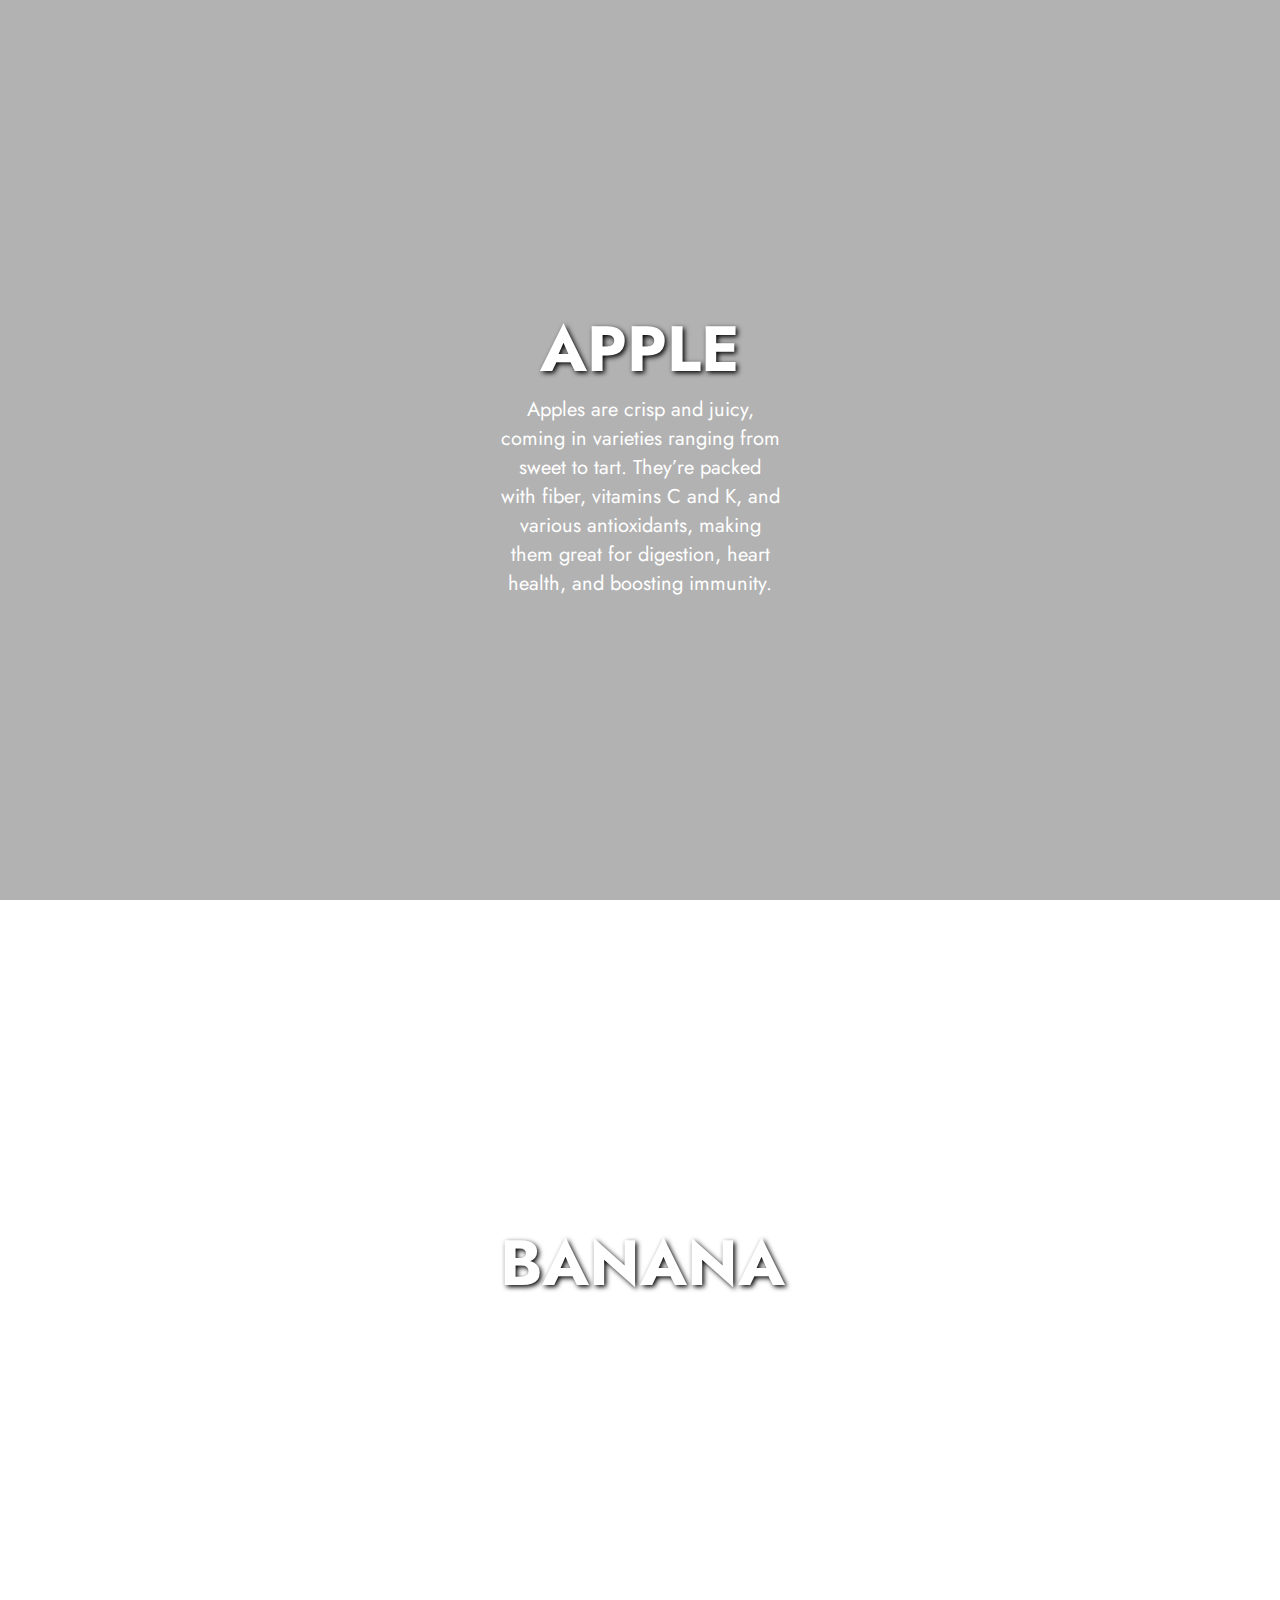
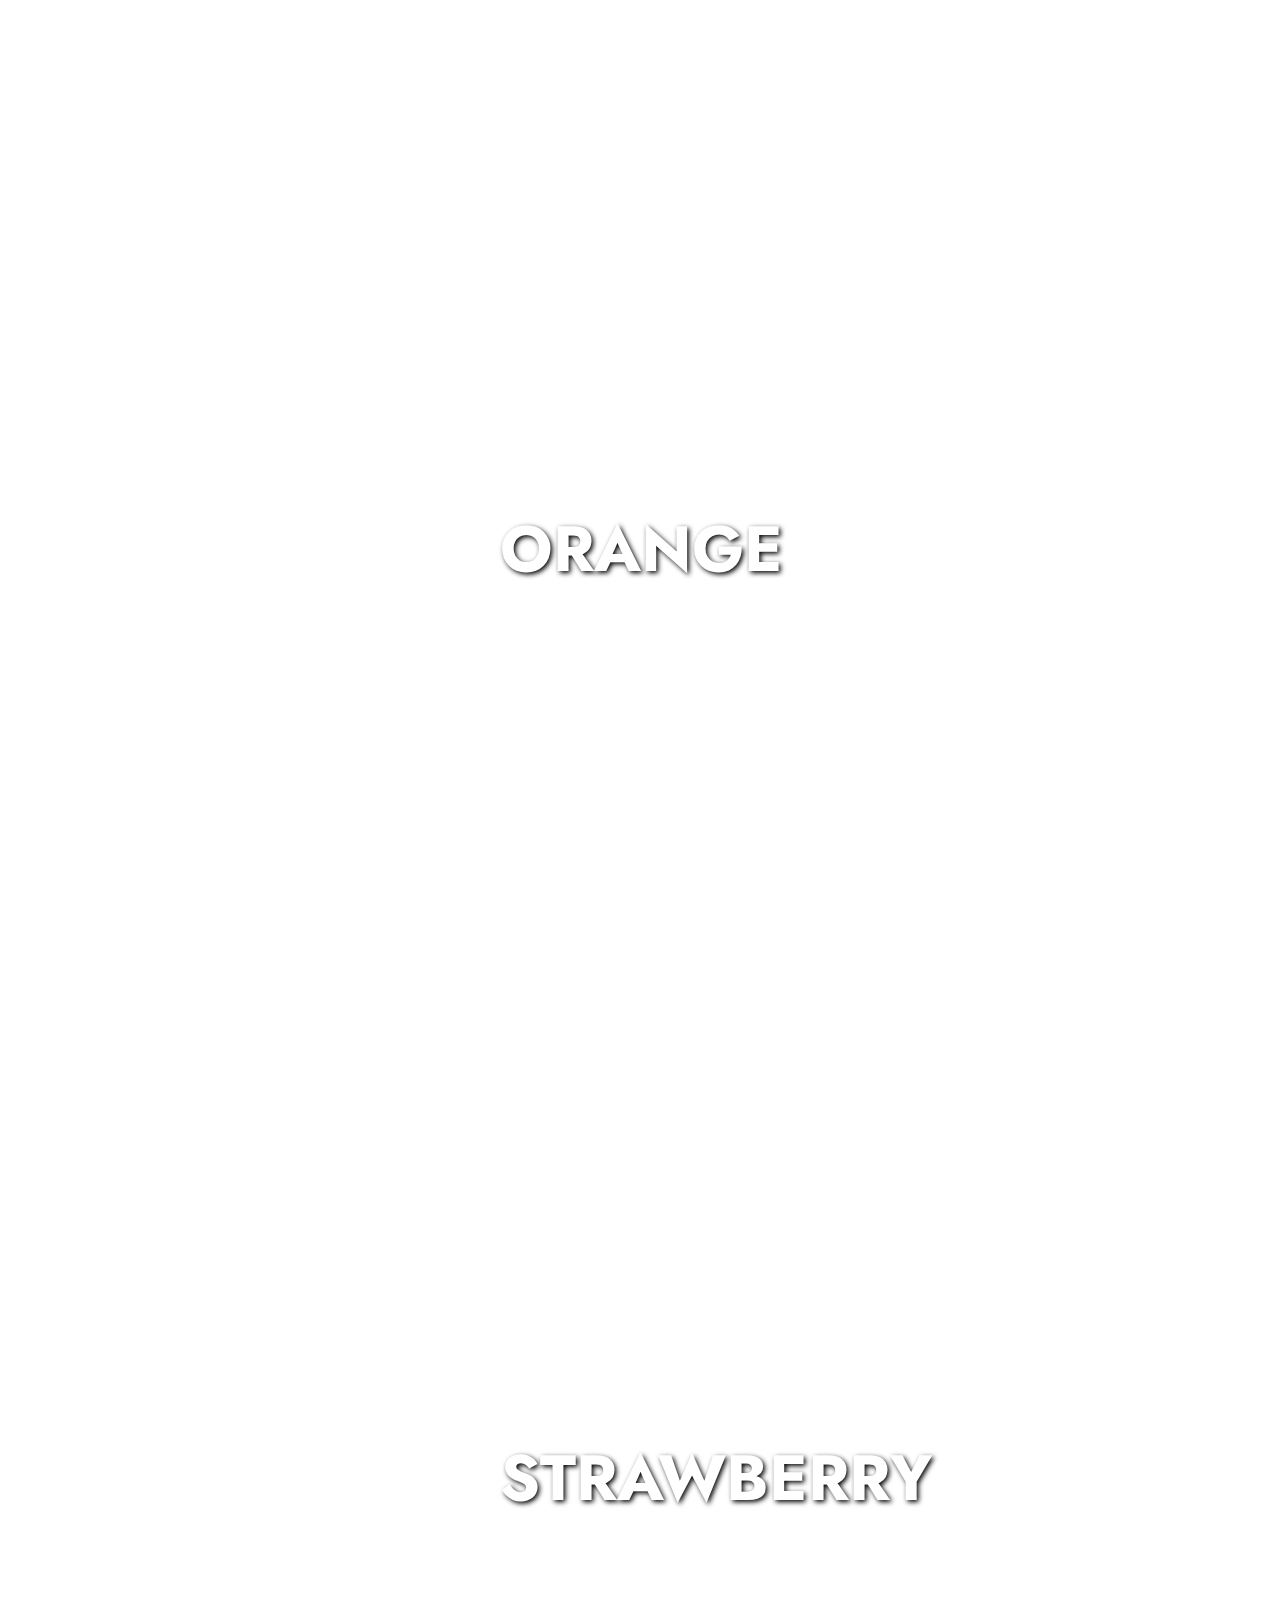
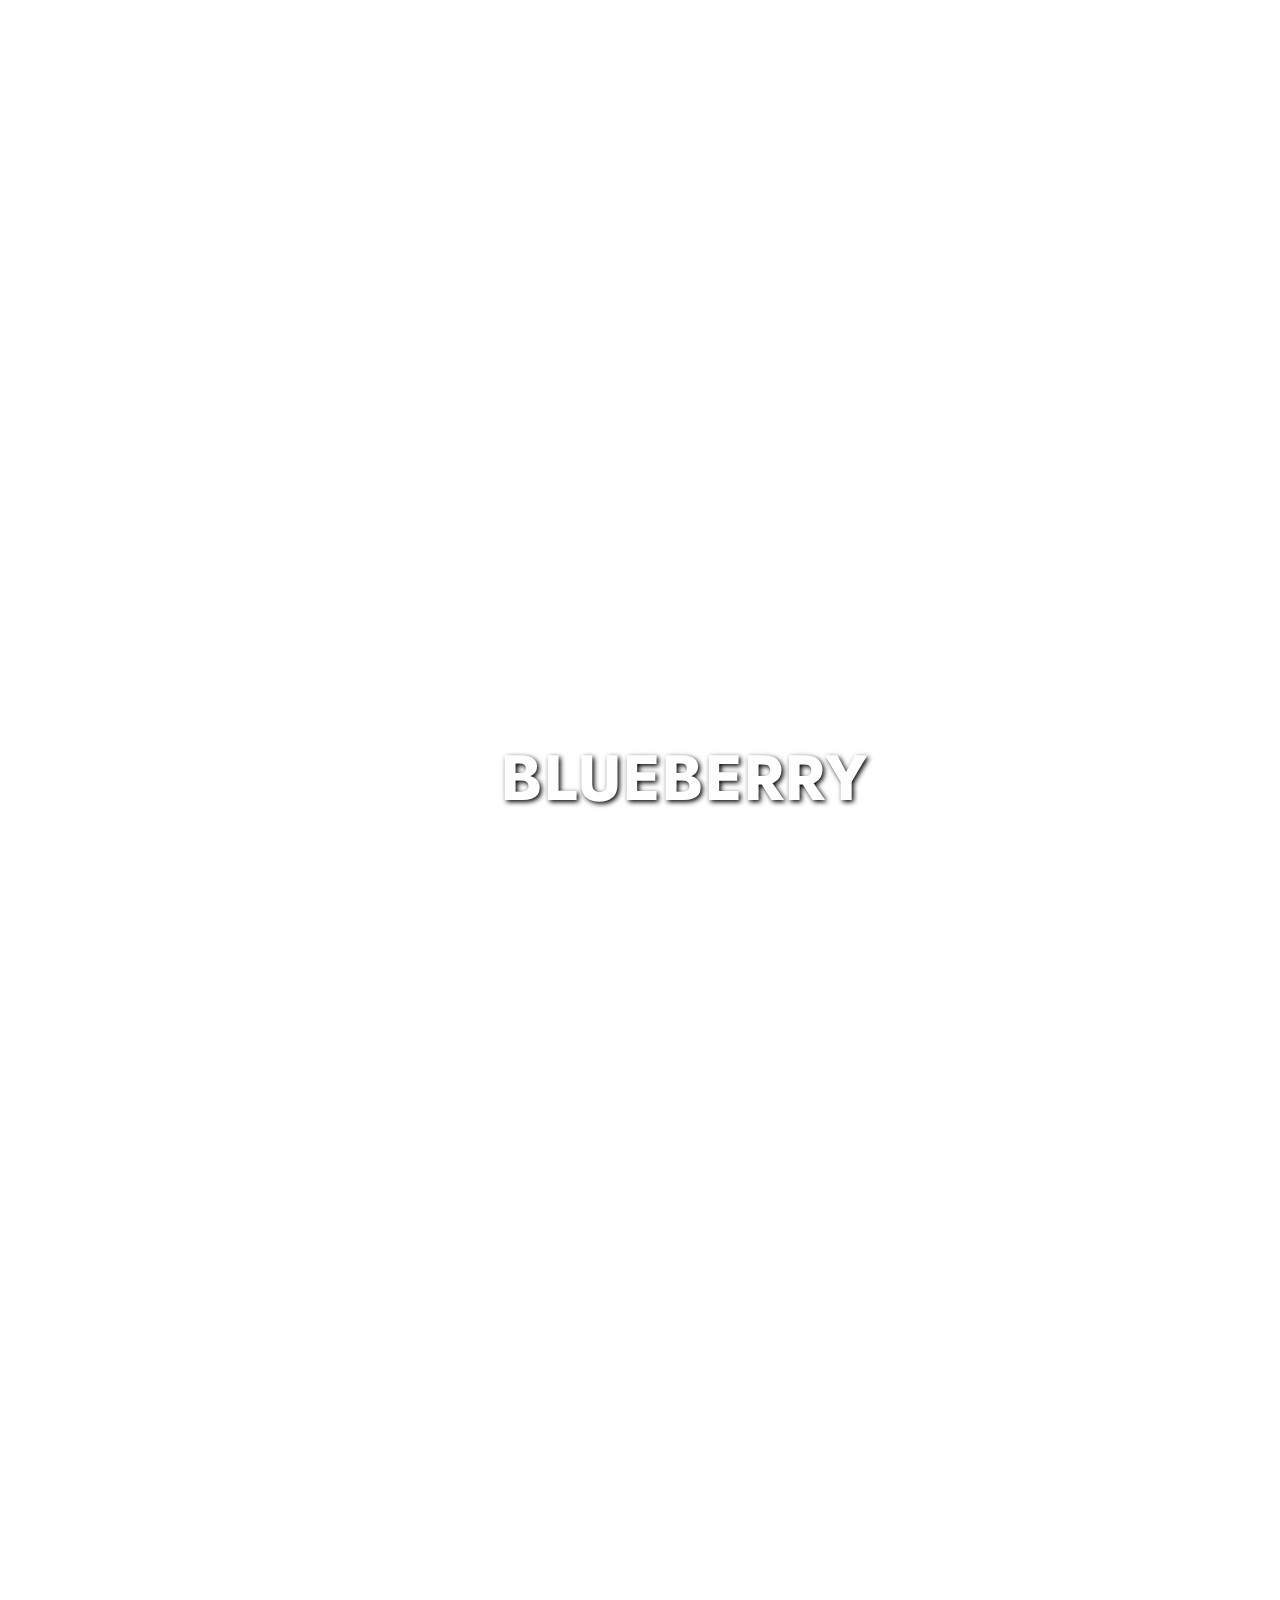
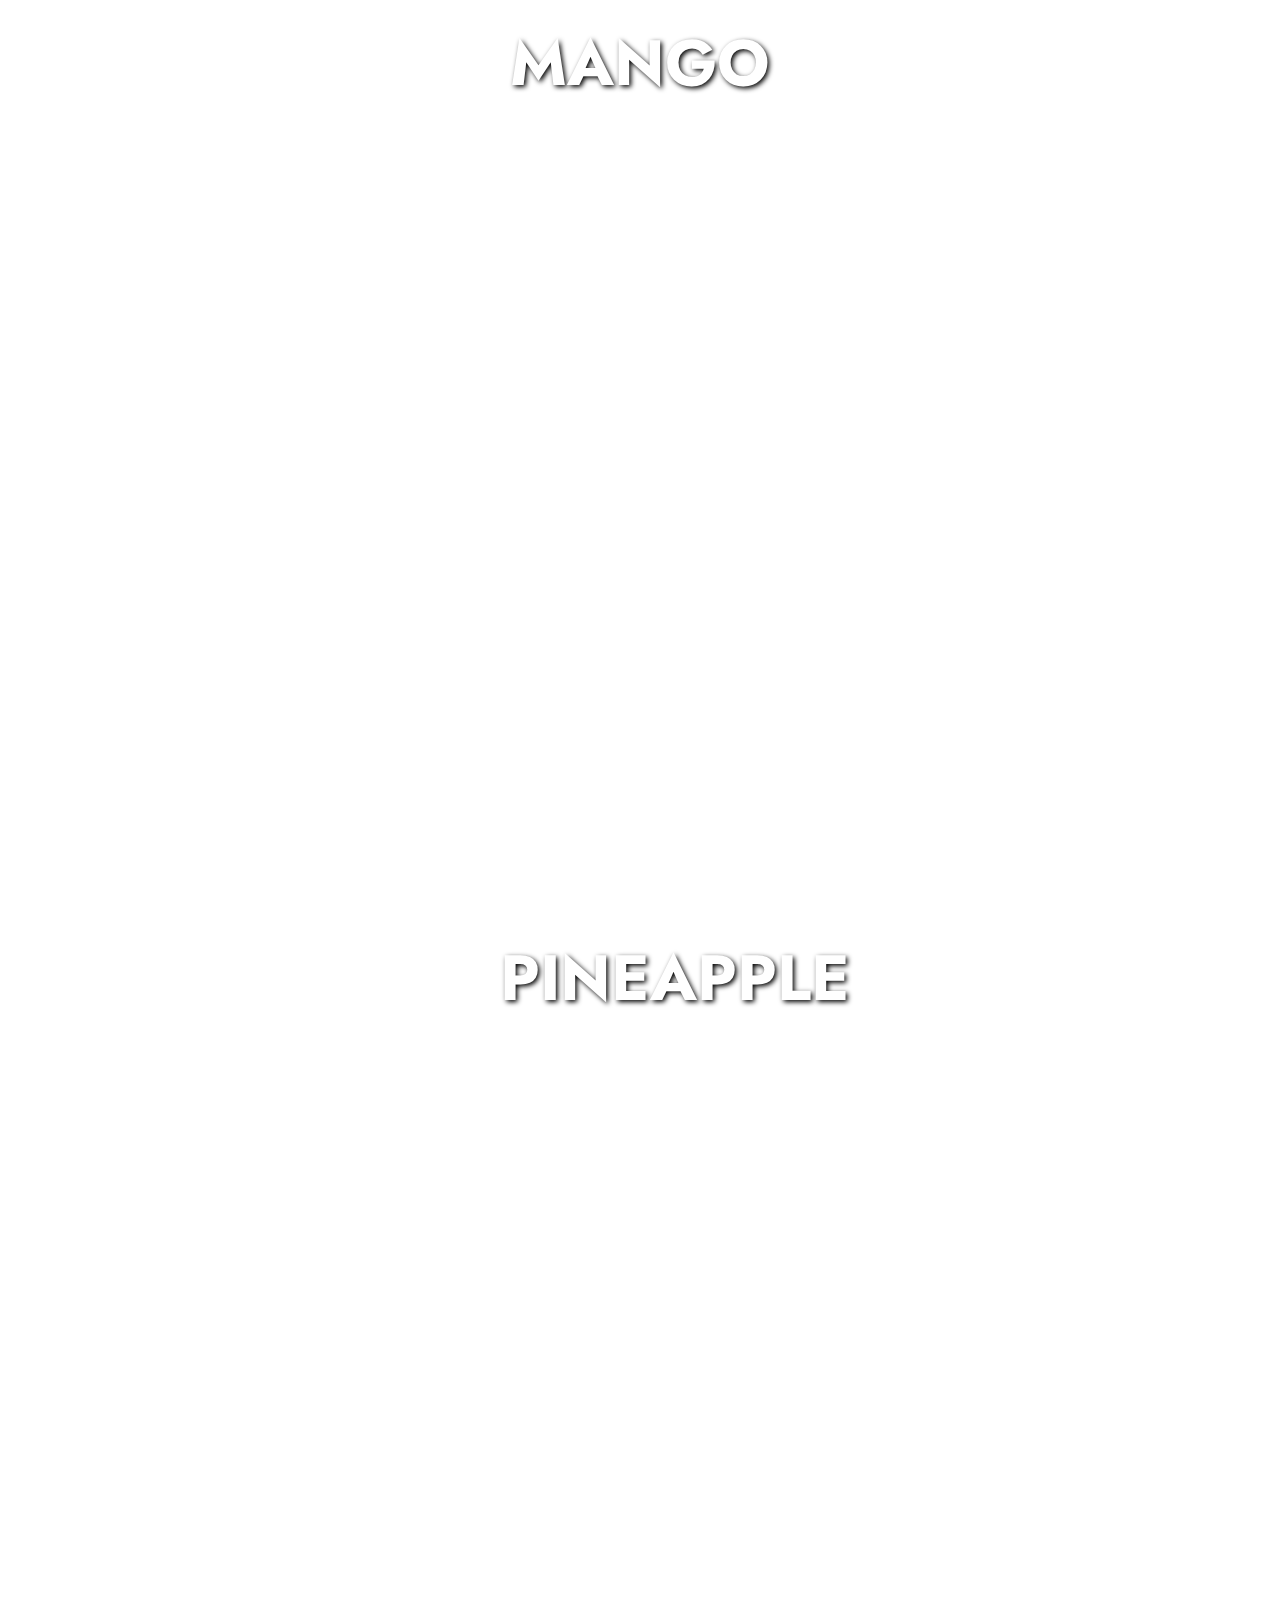
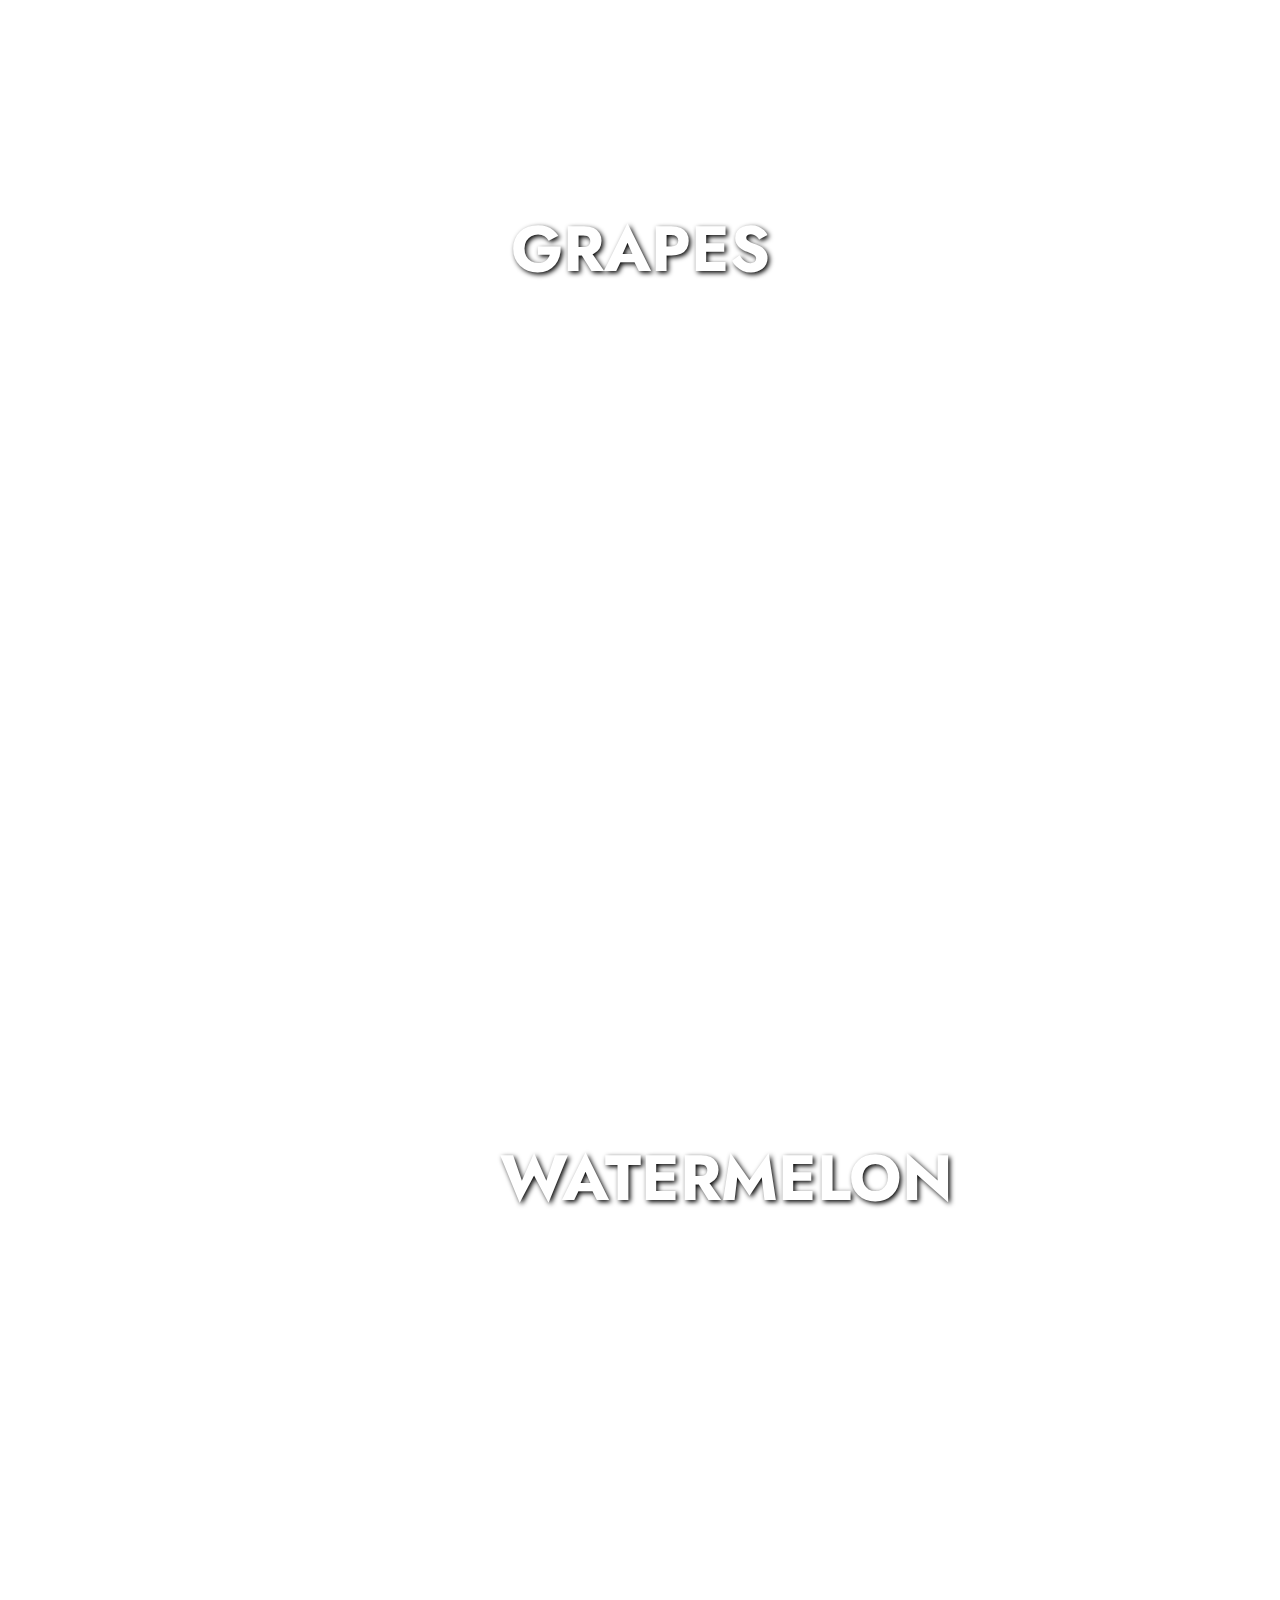
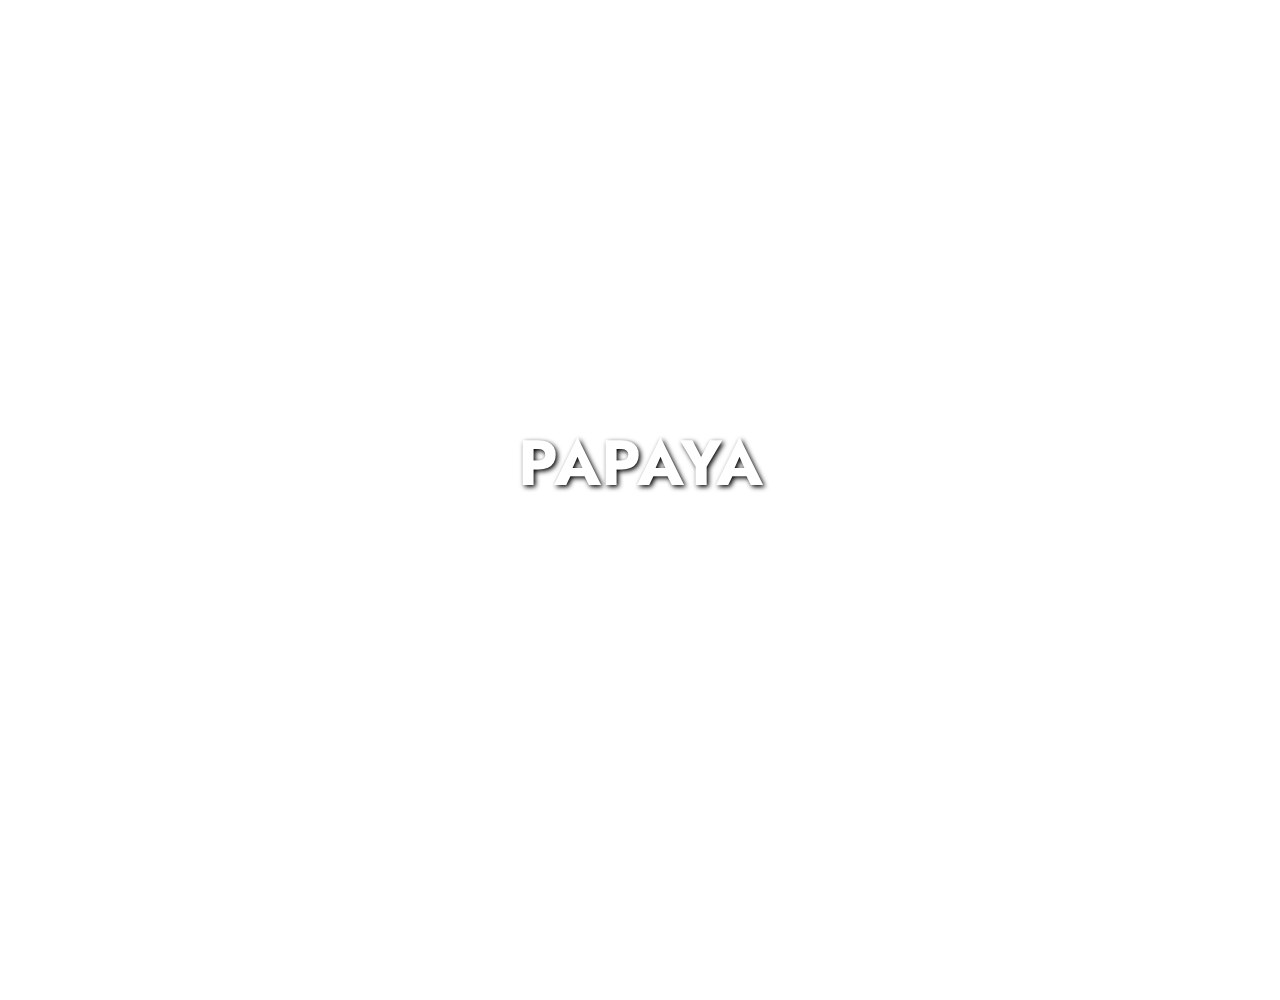
<file: Parallax Project/index.html>
<!DOCTYPE html>
<html>
<head>
	<meta charset="utf-8">
	<meta name="viewport" content="width=device-width, initial-scale=1">
	<title>Parallax Project</title>
	<link rel="stylesheet" type="text/css" href="style.css">
</head>
<body>
	<section class="one">
		<div>
			<h2>Apple</h2>
			<p>Apples are crisp and juicy, coming in varieties ranging from sweet to tart. They’re packed with fiber, vitamins C and K, and various antioxidants, making them great for digestion, heart health, and boosting immunity.</p>
		</div>
	</section>

	<section class="two">
		<div>
			<h2>Banana</h2>
			<p>Bananas are creamy, sweet fruits rich in potassium, vitamins C and B6, and fiber. They’re popular as a quick energy snack, aiding in muscle health, digestion, and blood pressure regulation.</p>
		</div>
	</section>

	<section class="three">
		<div>
			<h2>Orange</h2>
			<p>Oranges are juicy citrus fruits loaded with vitamin C, fiber, and antioxidants. Known for their immune-boosting benefits, they are also great for skin health and hydration, given their high water content.</p>
		</div>
	</section>

	<section class="four">
		<div>
			<h2>Strawberry</h2>
			<p>Strawberries are bright red, sweet, and slightly tart berries packed with vitamin C, manganese, and folate. Their antioxidants support skin health, and they’re low in calories, making them a great choice for a refreshing snack.</p>
		</div>
	</section>

	<section class="five">
		<div>
			<h2>Blueberry</h2>
			<p>Blueberries are small, sweet berries known for their high antioxidant content, particularly anthocyanins, which support brain health and heart function. They’re also a good source of vitamins C and K.</p>
		</div>
	</section>

	<section class="six">
		<div>
			<h2>Mango</h2>
			<p>Mangoes are juicy, tropical fruits with a sweet and tangy flavor. Rich in vitamins A and C, as well as fiber, they promote skin health, digestion, and immune function.</p>
		</div>
	</section>

	<section class="seven">
		<div>
			<h2>Pineapple</h2>
			<p>Pineapples are tropical fruits with a tangy-sweet taste and high water content. They’re a good source of vitamins C and B6, manganese, and bromelain, an enzyme that aids digestion.</p>
		</div>
	</section>

	<section class="eight">
		<div>
			<h2>Grapes</h2>
			<p>Grapes come in various colors—red, green, and black—and have a sweet or slightly tart taste. They are rich in vitamins C and K, antioxidants, and resveratrol, which supports heart health and reduces inflammation.</p>
		</div>
	</section>

	<section class="nine">
		<div>
			<h2>Watermelon</h2>
			<p>Watermelons are hydrating, refreshing fruits made up of over 90% water. They are rich in vitamins A and C, as well as lycopene, an antioxidant that promotes heart health and may protect against sun damage.</p>
		</div>
	</section>

	<section class="ten">
		<div>
			<h2>Papaya</h2>
			<p>Papayas have a mild, sweet flavor and are rich in vitamins C and A, folate, and fiber. They contain an enzyme called papain, which aids digestion and promotes gut health.</p>
		</div>
	</section>

</body>
</html>
</file>
<file: Parallax Project/style.css>
@import url('https://fonts.googleapis.com/css2?family=Jost:ital,wght@0,100..900;1,100..900&family=Outfit:wght@100..900&family=Urbanist:ital,wght@0,100..900;1,100..900&display=swap');

*{
	margin:0;
	padding:0;
	box-sizing:border-box;
	font-family:"Jost";
}

h2{
			font-size: 64px;
			font-weight: bold;
			text-transform: uppercase;
			color: #fff;
			text-shadow: 2px 2px 5px #000;
		}
		p{
			font-size: 20px;
			color: #fff;

		}
		section{
			width: 100%;
			height: 100vh;
			display: grid;
			place-items: center;
			text-align: center;
			background-repeat: no-repeat;
			background-size: 100% auto;
			background-attachment: fixed;
		}

		.one{
			background-image: linear-gradient(
				rgba(0,0,0,0.3),
				rgba(0,0,0,0.3)
			),
			url("https://images.pexels.com/photos/209439/pexels-photo-209439.jpeg?auto=compress&cs=tinysrgb&w=1260&h=750&dpr=1");
		}

		.two{
			background-image: linear-gradient(
				rgba(0,0,0,0.3),
				rgba(0,0,0,0.3)
			),
			url("https://cdn.pixabay.com/photo/2020/09/28/17/38/food-5610596_1280.jpg");
		}

		.three{
			background-image: linear-gradient(
				rgba(0,0,0,0.3),
				rgba(0,0,0,0.3)
			),
			url("https://images.pexels.com/photos/327098/pexels-photo-327098.jpeg?auto=compress&cs=tinysrgb&w=1260&h=750&dpr=1");
		}

		.four{
			background-image: linear-gradient(
				rgba(255,0,0,0.5),
				rgba(0,255,0,0.5)
			),
			url("https://images.pexels.com/photos/393768/pexels-photo-393768.jpeg?auto=compress&cs=tinysrgb&w=1260&h=750&dpr=1");
		}

		.five{
			background-image: linear-gradient(
				rgba(0,0,0,0.3),
				rgba(0,0,0,0.3)
			),
			url("https://images.pexels.com/photos/1228530/pexels-photo-1228530.jpeg?auto=compress&cs=tinysrgb&w=1260&h=750&dpr=1");
		}

		.six{
			background-image: linear-gradient(
				rgba(0,0,0,0.3),
				rgba(0,0,0,0.3)
			),
			url("https://images.pexels.com/photos/16620442/pexels-photo-16620442/free-photo-of-water-drops-on-fruit.jpeg?auto=compress&cs=tinysrgb&w=1260&h=750&dpr=1");
		}

		.seven{
			background-image: linear-gradient(
				rgba(0,0,0,0.3),
				rgba(0,0,0,0.3)
			),
			url("https://images.pexels.com/photos/3091592/pexels-photo-3091592.jpeg?auto=compress&cs=tinysrgb&w=1260&h=750&dpr=1");
		}

		.eight{
			background-image: linear-gradient(
				rgba(0,0,0,0.3),
				rgba(0,0,0,0.3)
			),
			url("https://images.pexels.com/photos/60021/grapes-wine-fruit-vines-60021.jpeg?auto=compress&cs=tinysrgb&w=1260&h=750&dpr=1");
		}

		.nine{
			background-image: linear-gradient(
				rgba(0,0,0,0.3),
				rgba(0,0,0,0.3)
			),
			url("https://images.pexels.com/photos/5946081/pexels-photo-5946081.jpeg?auto=compress&cs=tinysrgb&w=1260&h=750&dpr=1");
		}

		.ten{
			background-image: linear-gradient(
				rgba(0,0,0,0.3),
				rgba(0,0,0,0.3)
			),
			url("https://images.pexels.com/photos/4113798/pexels-photo-4113798.jpeg?auto=compress&cs=tinysrgb&w=1260&h=750&dpr=1");
		}

		section div{
			padding: 0 500px;
			box-shadow: 0,0,0,0.5;
		}
</file>
